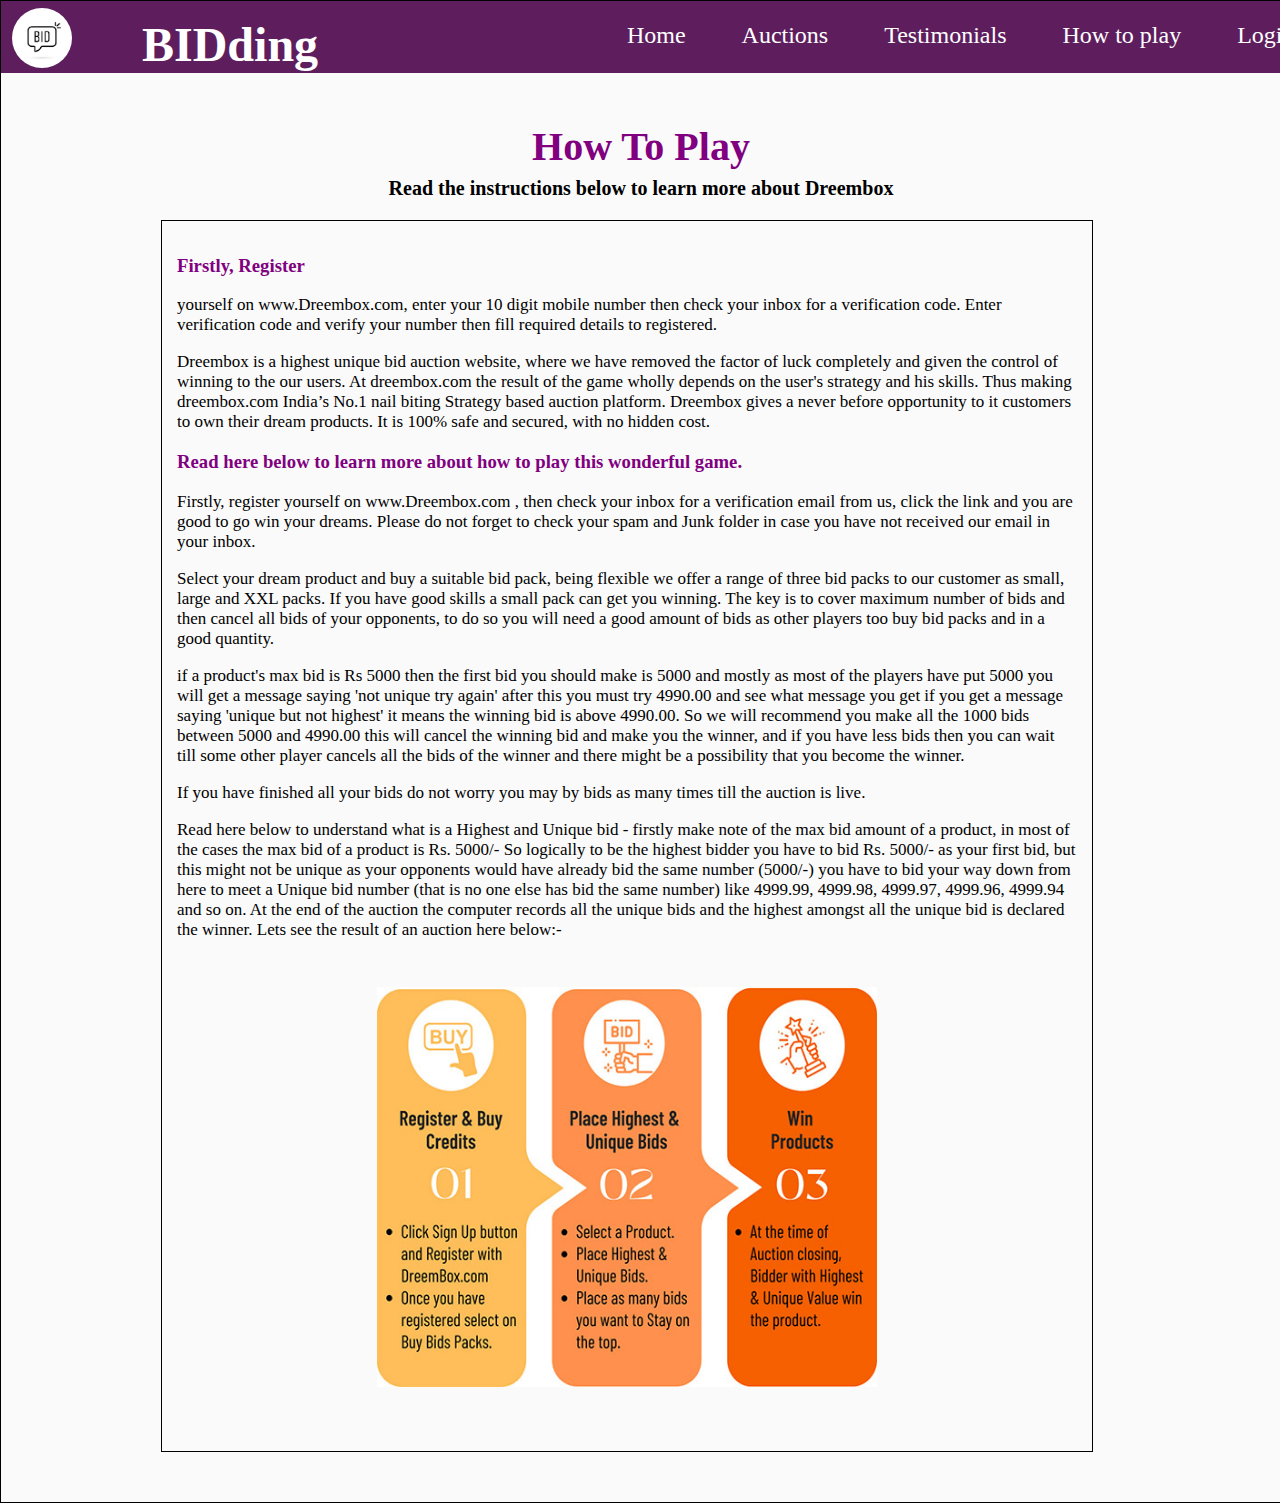
<file: Online Bidding Center/howtoplay.html>
<!DOCTYPE html>
<html lang="en">
  <head>
    <meta charset="UTF-8" />
    <meta name="viewport" content="width=device-width, initial-scale=1.0" />
    <title>How to play</title>
    <style>
      body{
        margin:0;
        padding: 0;
      }
     .main {
  height: auto;
  width: 100%;
  border: 1px solid black;
  background-color:rgba(0, 0, 0, 0.021);
  overflow: hidden;
}
#navbar {
  height: 70px;
  width: 118rem;
  border: 1px solid transparent;
  background-color: rgb(94, 30, 94);
  font-size: 1.5rem;
  color: white;
  /* position: fixed; */
  display: flex;
  flex-direction: row;
  gap: 80px;
}
.nav_links {
  text-decoration: none;
  color: white;
  margin-left: 30px;
  display:inline-block;
  cursor: pointer;
  padding: 20px 10px;
  transition: background-color 0.3s, transform 0.3s;
}
.nav_div{
  margin-left: 10%;
}
#Auctions_link{
  background-color:white;
  color: black;
  height: auto;
  width: 100px;
  border-radius: 20px;
  border:transparent;
  font-weight: bold;
  transform: scale(0.8);
}
#Auctions_link:hover{
  background-color:violet;
  color: black;
  border: transparent;
  border-radius: 20px;
  transform: scale(0.9);


}
.nav_links:hover {
      transform: scale(1.2);
      color:black;
    }
#logo {
  height: 60px;
  width: 60px;
  border-radius: 50%;
  margin: 6px 10px;
}
.title {
  margin-top: 15px;
  margin-left:-20px;
  color: white;
}
      #h_1 {
        margin-top: 50px;
        font-size: 40px;
        text-align: center;
        color: purple;
      }
      #para_1 {
        font-size: 20px;
        text-align: center;
        font-weight: bold;
        margin-top: -20px;
      }
      .instructions {
        height: 1200px;
        width: 900px;
        border: 1px solid black;
        margin-left: 12.5%;
        margin-bottom: 50px;
        padding: 15px;
      }
      h3 {
        color: purple;
      }
      p {
        font-size: 17px;
      }
      img {
        height: 400px;
        width: 500px;
        margin: 30px 200px;
        /* margin-left: 250px;
        margin-top: 20px; */
      }
    </style>
  </head>
  <body>
    <div class="main">
      <header>
        <nav id="navbar">
          <img src="./images/bid.jpg" alt="logo" id="logo" />
          <h1 class="title">BIDding</h1>
          <div class="nav_div">
          <a href="./index.html" class="nav_links">Home</a>
          <a href="./index.html" class="nav_links" >Auctions</a>
          <a href="./testimonials.html" class="nav_links">Testimonials</a>
          <a href="./howtoplay.html" class="nav_links"> How to play</a>
          <a href="./login.html" class="nav_links">Login</a>
          </div>
        </nav>
      </header>
      <h1 id="h_1">How To Play</h1>
      <p id="para_1">
        Read the instructions below to learn more about Dreembox
      </p>
      <div class="instructions">
        <h3>Firstly, Register</h3>
        <p>
          yourself on www.Dreembox.com, enter your 10 digit mobile number then
          check your inbox for a verification code. Enter verification code and
          verify your number then fill required details to registered.
        </p>

        <p>
          Dreembox is a highest unique bid auction website, where we have
          removed the factor of luck completely and given the control of winning
          to the our users. At dreembox.com the result of the game wholly
          depends on the user's strategy and his skills. Thus making
          dreembox.com India’s No.1 nail biting Strategy based auction platform.
          Dreembox gives a never before opportunity to it customers to own their
          dream products. It is 100% safe and secured, with no hidden cost.
        </p>

        <h3>
          Read here below to learn more about how to play this wonderful game.
        </h3>
        <p>
          Firstly, register yourself on www.Dreembox.com , then check your inbox
          for a verification email from us, click the link and you are good to
          go win your dreams. Please do not forget to check your spam and Junk
          folder in case you have not received our email in your inbox.
        </p>

        <p>
          Select your dream product and buy a suitable bid pack, being flexible
          we offer a range of three bid packs to our customer as small, large
          and XXL packs. If you have good skills a small pack can get you
          winning. The key is to cover maximum number of bids and then cancel
          all bids of your opponents, to do so you will need a good amount of
          bids as other players too buy bid packs and in a good quantity.
        </p>
        <p>
          if a product's max bid is Rs 5000 then the first bid you should make
          is 5000 and mostly as most of the players have put 5000 you will get a
          message saying 'not unique try again' after this you must try 4990.00
          and see what message you get if you get a message saying 'unique but
          not highest' it means the winning bid is above 4990.00. So we will
          recommend you make all the 1000 bids between 5000 and 4990.00 this
          will cancel the winning bid and make you the winner, and if you have
          less bids then you can wait till some other player cancels all the
          bids of the winner and there might be a possibility that you become
          the winner.
        </p>

        <p>
          If you have finished all your bids do not worry you may by bids as
          many times till the auction is live.
        </p>

        <p>
          Read here below to understand what is a Highest and Unique bid -
          firstly make note of the max bid amount of a product, in most of the
          cases the max bid of a product is Rs. 5000/- So logically to be the
          highest bidder you have to bid Rs. 5000/- as your first bid, but this
          might not be unique as your opponents would have already bid the same
          number (5000/-) you have to bid your way down from here to meet a
          Unique bid number (that is no one else has bid the same number) like
          4999.99, 4999.98, 4999.97, 4999.96, 4999.94 and so on. At the end of
          the auction the computer records all the unique bids and the highest
          amongst all the unique bid is declared the winner. Lets see the result
          of an auction here below:-
        </p>

        <img src="./images/how-to-play-dreembox.jpg" alt="img" />
      </div>
    </div>
  </body>
</html>
</file>
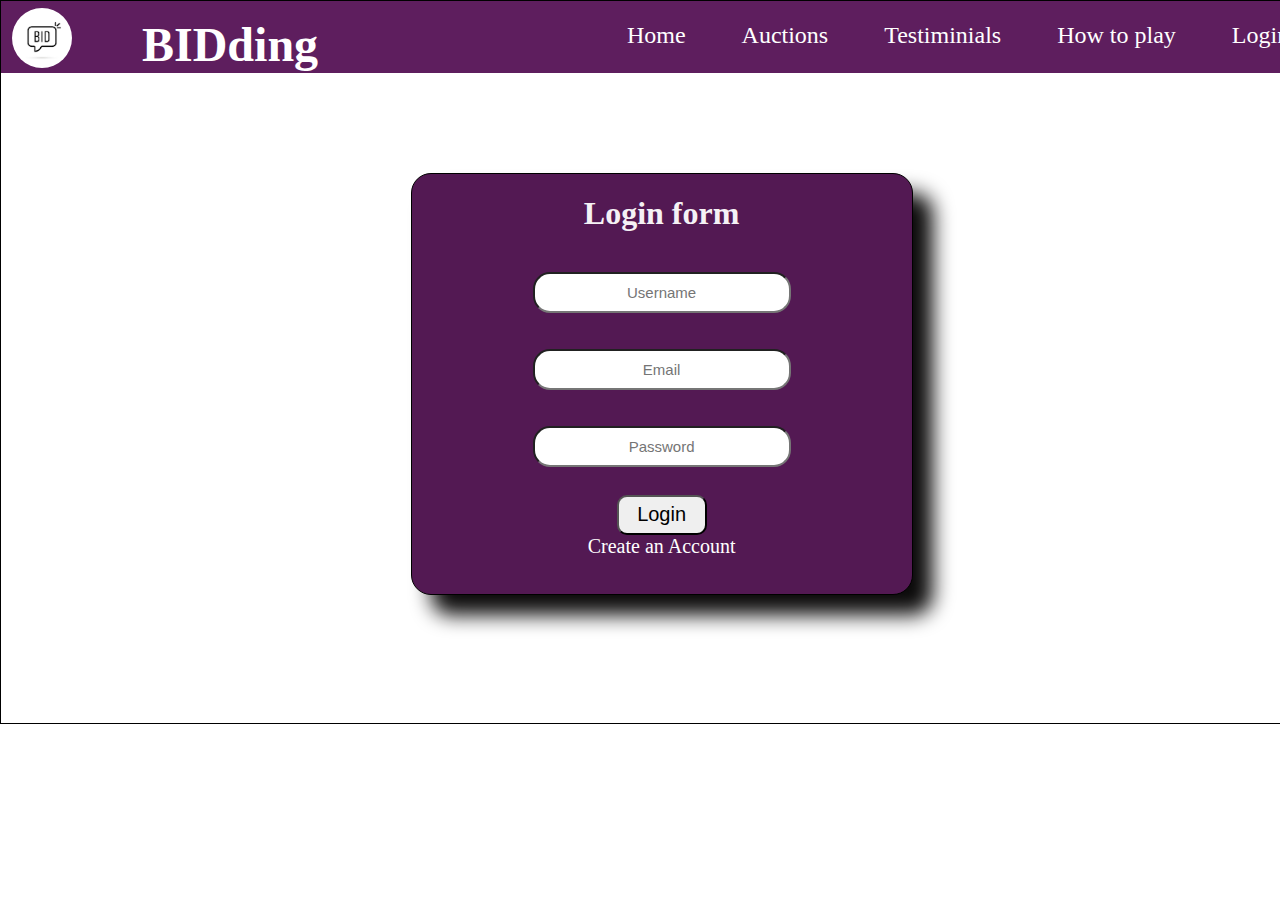
<file: Online Bidding Center/login.html>
<!DOCTYPE html>
<html lang="en">
  <head>
    <meta charset="UTF-8" />
    <meta name="viewport" content="width=device-width, initial-scale=1.0" />
    <title>user registration</title>
    <style>
      body {
        margin: 0;
        padding: 0;
      }
      .main {
        height: auto;
        width: 100%;
        border: 1px solid black;
        overflow: hidden;
      }
      #navbar {
  height: 70px;
  width: 118rem;
  border: 1px solid transparent;
  background-color: rgb(94, 30, 94);
  font-size: 1.5rem;
  color: white;
  /* position: fixed; */
  display: flex;
  flex-direction: row;
  gap: 80px;
}
.nav_links {
  text-decoration: none;
  color: white;
  margin-left: 30px;
  display:inline-block;
  cursor: pointer;
  padding: 20px 10px;
  transition: background-color 0.3s, transform 0.3s;
}
.nav_div{
  margin-left: 10%;
}
#Auctions_link{
  background-color:white;
  color: black;
  height: auto;
  width: 100px;
  border-radius: 20px;
  border:transparent;
  font-weight: bold;
  transform: scale(0.8);
}
#Auctions_link:hover{
  background-color:violet;
  color: black;
  border: transparent;
  border-radius: 20px;
  transform: scale(0.9);
}
.nav_links:hover {
  transform: scale(1.2);
  color:black;
}
#logo {
  height: 60px;
  width: 60px;
  border-radius: 50%;
  margin: 6px 10px;
}
.title {
  margin-top: 15px;
  margin-left:-20px;
  color: white;
}
      .form_container {
        height: 420px;
        width: 500px;
        border-radius: 20px;
        border: 1px solid black;
        color: #f5f1f5;
        /* background-image:url() ; */
        text-align: center;
        margin-left: 32%;
        margin-top: 100px;
        margin-bottom: 10%;
        box-shadow: 20px 20px 20px rgba(8, 7, 7, 0.979);
        background-color: rgb(83, 25, 83);
      }
      form {
        align-items: center;
      }
      input {
        height: 35px;
        width: 250px;
        border-radius: 17px;
        font-size: 15px;
        text-align: center;
      }
      #submit {
        height: 40px;
        width: 90px;
        border-radius: 10px;
        font-size: 20px;
        margin-top: 10px;
      }
      #submit:hover {
        background-color: green;
        color: white;
        border: transparent;
      }
      input:hover {
        /* background-color:; */
        border: transparent;
        font-size: 20px;
        color: whitesmoke;
        border-radius: 20px;
        height: 40px;
      }
      #signup_btn {
        text-decoration: none;
        font-size: 20px;
        margin-top: 40px;
        color: white;
      }
    </style>
  </head>
  <body>
    <div class="main">
      <header>
        <nav id="navbar">
          <img src="./images/bid.jpg" alt="logo" id="logo" />
          <h1 class="title">BIDding</h1>
          <div class="nav_div">
            <a href="./index.html" class="nav_links">Home</a>
          <a href="./index.html#Auctions" class="nav_links" >Auctions</a>
          <a href="./testimonials.html" class="nav_links">Testiminials</a>
          <a href="./howtoplay.html" class="nav_links"> How to play</a>
          <a href="#login" class="nav_links">Login</a>
          </div>
        </nav>
      </header>
      <div class="form_container">
        <h1>Login form</h1>
        <form action="" id="login-form">
          <label for="username"></label><br />
          <input
            type="text"
            name="username"
            id="username"
            placeholder="Username"
          /><br /><br />
          <label for="mail"></label><br />
          <input
            type="mail"
            name="mail"
            id="mail"
            placeholder="Email"
            required
          /><br /><br />
          <label for="password"></label><br />
          <input
            type="password"
            name="password"
            id="password"
            placeholder="Password"
            required
          /><br /><br />
          <input type="submit" value="Login" id="submit" />
        </form>
        <a href="./signup2.html" id="signup_btn"> Create an Account</a>
      </div>
    </div>
    <!-- <script>
      document.getElementById("");
    </script> -->
  </body>
  
</html>
</file>
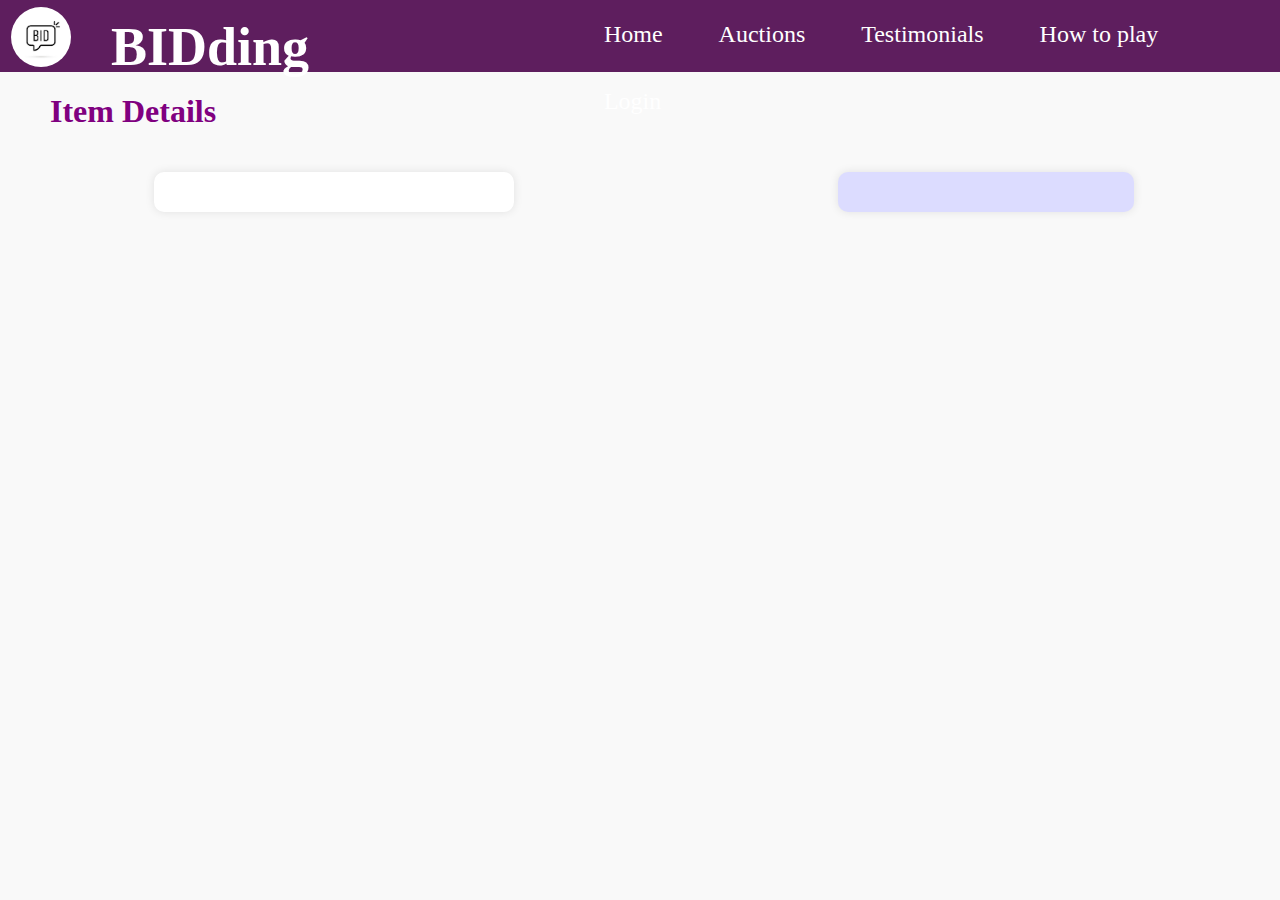
<file: Online Bidding Center/newtest.html>
<!DOCTYPE html>
<html lang="en">
  <head>
    <meta charset="UTF-8" />
    <meta name="viewport" content="width=device-width, initial-scale=1.0" />
    <title>Item Details</title>
    <style>
      body {
        font-family: 'Times New Roman', Times, serif;
        background-color: #f9f9f9;
        margin: 0;
        padding: 0;
      }

      #navbar {
        height: 70px;
        width: 100%;
        border: 1px solid transparent;
        background-color: rgb(94, 30, 94);
        font-size: 27px;
        color: white;
        /* position: fixed; */
        display: flex;
        flex-direction: row;
        gap: 50px;
      }
      .nav_links {
        text-decoration: none;
        color: white;
        margin-left: 30px;
        display: inline-block;
        cursor: pointer;
        padding: 20px 10px;
        transition: background-color 0.3s, transform 0.5s;
      }
      .nav_div {
        margin-left: 16%;
        font-size: 1.5rem;
      }
      #Auctions_link {
        background-color: white;
        color: black;
        height: auto;
        width: 110px;
        border-radius: 20px;
        border: transparent;
        font-weight: bold;
        transform: scale(0.8);
      }
      #Auctions_link:hover {
        background-color: violet;
        color: black;
        border: transparent;
        border-radius: 20px;
        transform: scale(0.9);
      }
      .nav_links:hover {
      transform: scale(1.2);
      color:black;
    }
      #logo {
        height: 60px;
        width: 60px;
        border-radius: 50%;
        margin: 6px 10px;
      }
      .title {
        margin-top: 15px;
        margin-left: -20px;
        color: white;
      }
      #h_1 {
        color: purple;
        margin-left: 50px;
      }
      #itemDetails,
      #biddingSection {
        display: inline-block;
        vertical-align: top;
        background-color: white;
        border-radius: 10px;
        padding: 20px;
        margin: 20px;
        box-shadow: 0 0 10px rgba(0, 0, 0, 0.1);
      }

      #itemDetails {
        width: 25%;
        justify-content: center;
        align-items: center;
        margin-left: 12%;
      }
      #itemDetails h2 {
        color: purple;
        text-align: center;
      }
      #itemDetails img {
        width: 40%;
        border-radius: 10px;
        align-items: center;
        justify-content: center;
        margin-left: 30%;
      }
      #itemDetails p {
        margin-left: 12%;
      }
      #biddingSection {
        width: 20%;
        background-color: rgb(220, 220, 255);
        color: rgb(110, 16, 110);
        margin-left: 300px;
        /* margin-top: -30px; */
      }

      #biddingForm {
        display: flex;
        flex-direction: column;
      }

      #biddingForm input,
      #biddingForm button {
        margin: 10px 0;
        padding: 10px;
        font-size: 16px;
        border-radius: 5px;
        border: 1px solid #ccc;
      }

      #biddingForm button {
        background-color: green;
        color: white;
        border: none;
      }

      #biddingForm button:hover {
        background-color: rgb(20, 83, 20);
      }

      #timer {
        margin-top: 10px;
        font-weight: bold;
      }
    </style>
  </head>
  <body>
    <header>
      <nav id="navbar">
        <img src="./images/bid.jpg" alt="logo" id="logo" />
        <h1 class="title">BIDding</h1>
        <div class="nav_div">
          <a href="./index.html" class="nav_links">Home</a>
          <a href="./index.html#Auctions" class="nav_links" 
            >Auctions</a
          >
          <a href="./testimonials.html" class="nav_links">Testimonials</a>
          <a href="./howtoplay.html" class="nav_links">How to play</a>
          <a href="./login.html" class="nav_links">Login</a>
        </div>
      </nav>
    </header>
    <h1 id="h_1">Item Details</h1>
    <div id="itemDetails"></div>
    <div id="biddingSection"></div>

    <script>
      window.onload = function () {
        // Get the itemId from the URL query parameter
        const urlParams = new URLSearchParams(window.location.search);
        const itemId = urlParams.get("itemId");

        // Use itemId to fetch and display item details
        fetchItemDetails(itemId);
      };

      function fetchItemDetails(itemId) {
        // Dummy product data (replace with actual product data)
        const products = [
          {
            id: 1,
            name: "Luxurious vintage car",
            description:
              "A luxurious vintage black car manufactured in the year 1890.",
            startTime: "Apr 18th 2024 11:00 AM",
            endTime: "Apr 18th 2024 1:00 PM",
            price: 250000,
            image: "./images/blackcar.webp",
          },
          {
            id: 2,
            name: "Italian flowervose",
            description: "A white flowervose used by French royal families.",
            startTime: "Apr 17th 2024 11:00 AM",
            endTime: "Apr 17th 2024 1:00 PM",
            price: 5000,
            image: "./images/pot.jpg",
          },
          {
            id: 3,
            name: "Royal Enfield Bike",
            description: "High speed royal bike of Royal kings in London.",
            startTime: "Apr 17th 2024 11:00 AM",
            endTime: "Apr 17th 2024 1:00 PM",
            price: 80000,
            image: "./images/bike1.jpeg",
          },
          {
            id: 4,
            name: "Brown Car",
            description: "An old ambassador car of light brown color.",
            startTime: "Apr 17th 2024 11:00 AM",
            endTime: "Apr 17th 2024 1:00 PM",
            price: 155000,
            image: "./images/car3.jpg",
          },
          {
            id: 5,
            name: "Royal old Bicycle",
            description: "A royal old Bicycle manufactured in the year 1899.",
            startTime: "Apr 27th 2024 11:00 AM",
            endTime: "Apr 27th 2024 1:00 PM",
            price: 5000,
            image: "./images/bicycle3.jpg",
          },
          {
            id: 6,
            name: "Couple watch",
            description: "Couple watches in gold and silver colours.",
            startTime: "Apr 30th 2024 11:00 AM",
            endTime: "Apr 30th 2024 1:00 PM",
            price: 4000,
            image: "./images/dualwatch.jpg",
          },
          {
            id: 7,
            name: "Old golden Gramphone",
            description: "An old gramophone with gold color finishing.",
            startTime: "April 23rd 2024 11:00 AM",
            endTime: "April 23rd 2024 1:00 PM",
            price: 80000,
            image: "./images/gramphone.jpeg",
          },
          {
            id: 8,
            name: "Golden Horse Toy",
            description: "An old golden horse toy of children.",
            startTime: "May 7th 2024 11:00 AM",
            endTime: "May 7th 2024 1:00 PM",
            price: 25000,
            image: "./images/horse.jpg",
          },
          {
            id: 9,
            name: "A purple bicycle",
            description: "Bicycle in purple color with metal finishing.",
            startTime: "May 5th 2024 11:00 AM",
            endTime: "May 5th 2024 1:00 PM",
            price: 12000,
            image: "./images/bicycle1.avif",
          },
          {
            id: 10,
            name: "An old Blue car",
            description: "An old Blue car used by Royal family in India.",
            startTime: "May 1st 2024 11:00 AM",
            endTime: "May 1st 2024 1:00 PM",
            price: 100000,
            image: "./images/bluecar.webp",
          },
          {
            id: 11,
            name: "Photo frame",
            description: "Photo frame with gold finishing.",
            startTime: "May 1st 2024 11:00 AM",
            endTime: "May 1st 2024 1:00 PM",
            price: 20000,
            image: "./images/frame.avif",
          },
          {
            id: 12,
            name: "Tealight Holder",
            description: "Tea light holder used by ancient Egyptians.",
            startTime: "May 5th 2024 11:00 AM",
            endTime: "May 5th 2024 1:00 PM",
            price: 15499,
            image: "./images/tealightholder.jpeg",
          },
        ];

        // Find the product with the given itemId
        const product = products.find((product) => product.id == itemId);

        // Display product details
        displayProductDetails(product);

        // Set up bidding section
        setupBiddingSection(product);
      }

      // Function to display product details
      function displayProductDetails(product) {
        const itemDetailsContainer = document.getElementById("itemDetails");
        itemDetailsContainer.innerHTML = `
                <h2>${product.name}</h2>
                <img src="${product.image}" alt="${product.name}">
                <p>Description: ${product.description}</p>
                <p>Start Time: ${product.startTime}</p>
                <p>End Time: ${product.endTime}</p>
                <p>Current Price: $<span id="currentPrice">${product.price}</span></p>
            `;
      }

      // Function to set up bidding section
      function setupBiddingSection(product) {
        const biddingSection = document.getElementById("biddingSection");
        const currentPrice = product.price;
        let bidCount = 0;

        // Bidding form
        biddingSection.innerHTML = `
                <h2>Bidding</h2>
                <form id="biddingForm">
                    <p>Enter your name:</p>
                    <input type="text" id="userName" required>
                    <p>Enter your bid:</p>
                    <input type="number" id="bidAmount" min="${
                      currentPrice + 1
                    }" required>
                    <button type="button" id="placeBidBtn" onclick="placeBid(${
                      product.id
                    }, ${currentPrice})">Place Bid</button>
                </form>
                <p id="timer"></p>`;

        let timer;

        // Timer for bidding process
        const startTimer = () => {
          let timeLeft = 30;
          const timerElement = document.getElementById("timer");
          timer = setInterval(() => {
            timerElement.textContent = `Time left: ${timeLeft} seconds`;

            if (timeLeft <= 0 || bidCount === 3) {
              clearInterval(timer);
              // End of bidding process
              endBidding(product);
            }

            timeLeft--;
          }, 1000);
        };

        // Function to place a bid
        window.placeBid = function (itemId, currentPrice) {
          const userNameInput = document.getElementById("userName");
          const bidAmountInput = document.getElementById("bidAmount");
          const bidAmount = parseInt(bidAmountInput.value);
          const userName = userNameInput.value.trim();

          if (bidAmount > currentPrice && userName) {
            bidCount++;

            // Store the bid amount in local storage
            let userBids =
              JSON.parse(localStorage.getItem(`bids_${itemId}`)) || [];
            userBids.push({ name: userName, amount: bidAmount });
            localStorage.setItem(`bids_${itemId}`, JSON.stringify(userBids));

            // Update the current price on the page
            // document.getElementById('currentPrice').textContent = bidAmount;

            // Notify user
            alert("Bid placed successfully!");

            // Start timer if first bid
            if (bidCount === 1) {
              startTimer();
            }
          } else {
            alert(
              "Bid amount must be greater than the current price and name must be provided."
            );
          }
        };

        // Function to end the bidding process
        function endBidding(product) {
          const userBids =
            JSON.parse(localStorage.getItem(`bids_${product.id}`)) || [];
          let highestBid = 0;
          let winner = { name: "None", amount: 0 };

          for (const userBid of userBids) {
            if (userBid.amount > highestBid) {
              highestBid = userBid.amount;
              winner = userBid;
            }
          }

          alert(
            `Bidding has ended!\nThe winning bid is $${highestBid} placed by ${winner.name}.`
          );
          localStorage.setItem("winner", JSON.stringify(winner));
          localStorage.setItem("product", JSON.stringify(product));

          // Redirect to winners info page
          // window.location.href = `winnersinfo.html?itemId=${product.id}`;
          window.location.href = "winnersinfo.html";
        }
      }
    </script>
  </body>
</html>
</file>
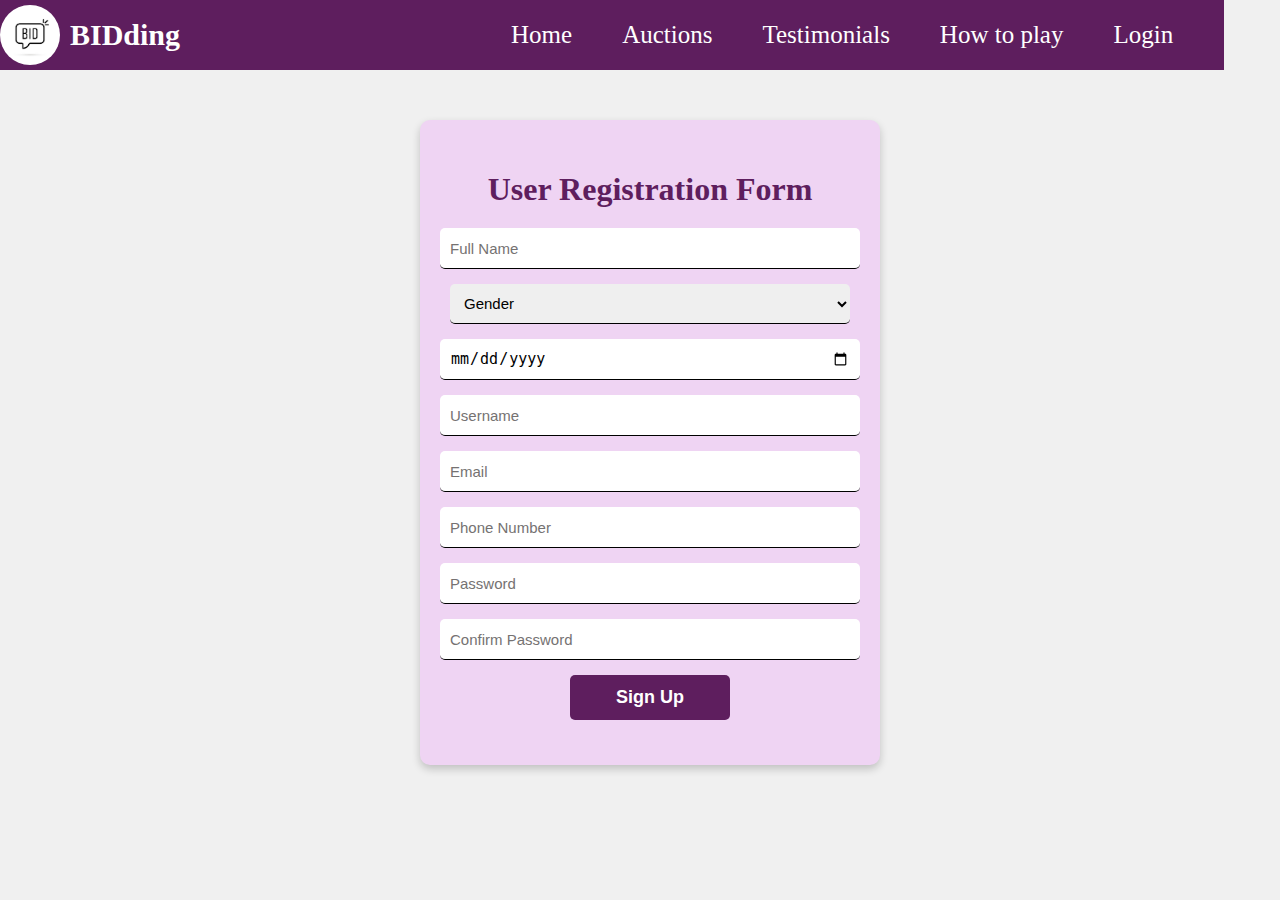
<file: Online Bidding Center/signup2.html>
<!DOCTYPE html>
<html lang="en">
<head>
  <meta charset="UTF-8">
  <meta name="viewport" content="width=device-width, initial-scale=1.0">
  <title>Signup Form</title>
  <style>
    body {
      font-family: 'Times New Roman', Times, serif;
      background-color: #f0f0f0;
      margin: 0;
      padding: 0;
     
    }
    .main {
        height: auto;
      width: 100%;
      max-width: 1200px;
    }
    #navbar {
        height: 70px;
      width: 102%;
      background-color: rgb(94, 30, 94);
      color: white;
      display: flex;
      /* align-items: center;
      justify-content: space-between; */
      /* padding: 10px 20px; */
    }
    .nav_links {
      text-decoration: none;
      color: white;
      font-size: 25px;
      margin: 0 15px;
      padding: 10px;
      transition: background-color 0.3s, transform 0.3s;
    }
    .nav_div {
      display: flex;
      align-items: center;
      margin-left: 25%;
    }
    #Auctions_link {
      background-color: white;
      color: black;
      padding: 10px 20px;
      border-radius: 20px;
      font-weight: bold;
      transform: scale(0.8);
      transition: background-color 0.3s, transform 0.3s;
    }
    #Auctions_link:hover {
      background-color: violet;
      color: black;
      transform: scale(0.9);
    }
    .nav_links:hover {
      transform: scale(1.2);
      color:black;
    }
    #logo {
      height: 60px;
      width: 60px;
      border-radius: 50%;
    }
    .title {
      color: white;
      font-size: 30px;
      margin-left: 10px;
      transition: background-color 0.3s, transform 0.3s;
    }
    .title:hover{
        transform: scale(1.1);
    }
    .form_container {
      background-color: white;
      border-radius: 10px;
      box-shadow: 0 4px 8px rgba(0, 0, 0, 0.2);
      padding: 30px;
      text-align: center;
      width: 100%;
      max-width: 400px;
      margin: 50px auto;
      margin-left: 35%;
      background-color: rgb(239, 212, 243);
    }
    .form_container h1 {
      color: rgb(94, 30, 94);
      margin-bottom: 20px;
    }
    form {
      display: flex;
      flex-direction: column;
      align-items: center;
    }
    input, select {
      height: 40px;
      width: 100%;
      border-radius: 5px;
      font-size: 15px;
      text-align: left;
      margin-bottom: 15px;
      /* border: 1px solid #ccc; */
      padding: 0 10px;
      border: none;
      border-bottom: 1px solid black;
    }
    input::placeholder {
      color: #757272;
    }
    input:hover{
    background-color:rgb(222, 192, 230) ;
    color: black;
    }
    #submit {
      height: 45px;
      width: 40%;
      text-align: center;
      border-radius: 5px;
      font-size: 18px;
      background-color: rgb(94, 30, 94);
      color: white;
      font-weight: bold;
      border: 1px solid transparent;
      cursor: pointer;
      transition: background-color 0.3s, color 0.3s;
    }
    #submit:hover {
      background-color: green;
      color: white;
    }
  </style>
</head>
<body>
  <div class="main">
    <header>
      <nav id="navbar">
        <div style="display: flex; align-items: center;">
          <img src="./images/bid.jpg" alt="logo" id="logo" />
          <h1 class="title">BIDding</h1>
        </div>
        <div class="nav_div">
          <a href="./index.html" class="nav_links">Home</a>
          <a href="./index.html#Auctions" class="nav_links" >Auctions</a>
          <a href="./testimonials.html" class="nav_links">Testimonials</a>
          <a href="./howtoplay.html" class="nav_links">How to play</a>
          <a href="#login" class="nav_links">Login</a>
        </div>
      </nav>
    </header>
    <div class="form_container">
      <h1>User Registration Form</h1>
      <form action="" id="form">
        <input type="text" id="f_name" name="f_name" placeholder="Full Name" required />
        <select name="gender" id="gender" required>
          <option value="" disabled selected>Gender</option>
          <option value="Male">Male</option>
          <option value="Female">Female</option>
          <option value="Other">Other</option>
        </select>
        <input type="date" id="dob" name="dob" placeholder="Date of Birth" required />
        <input type="text" name="username" id="username" placeholder="Username" required />
        <input type="email" name="mail" id="mail" placeholder="Email" required />
        <input type="tel" id="phone" name="phone" placeholder="Phone Number" required />
        <input type="password" name="password" id="password" placeholder="Password" required />
        <input type="password" name="confirm_password" id="confirm_password" placeholder="Confirm Password" required />
        <input type="submit" value="Sign Up" id="submit" />
      </form>
    </div>
  </div>
</body>
</html>
</file>
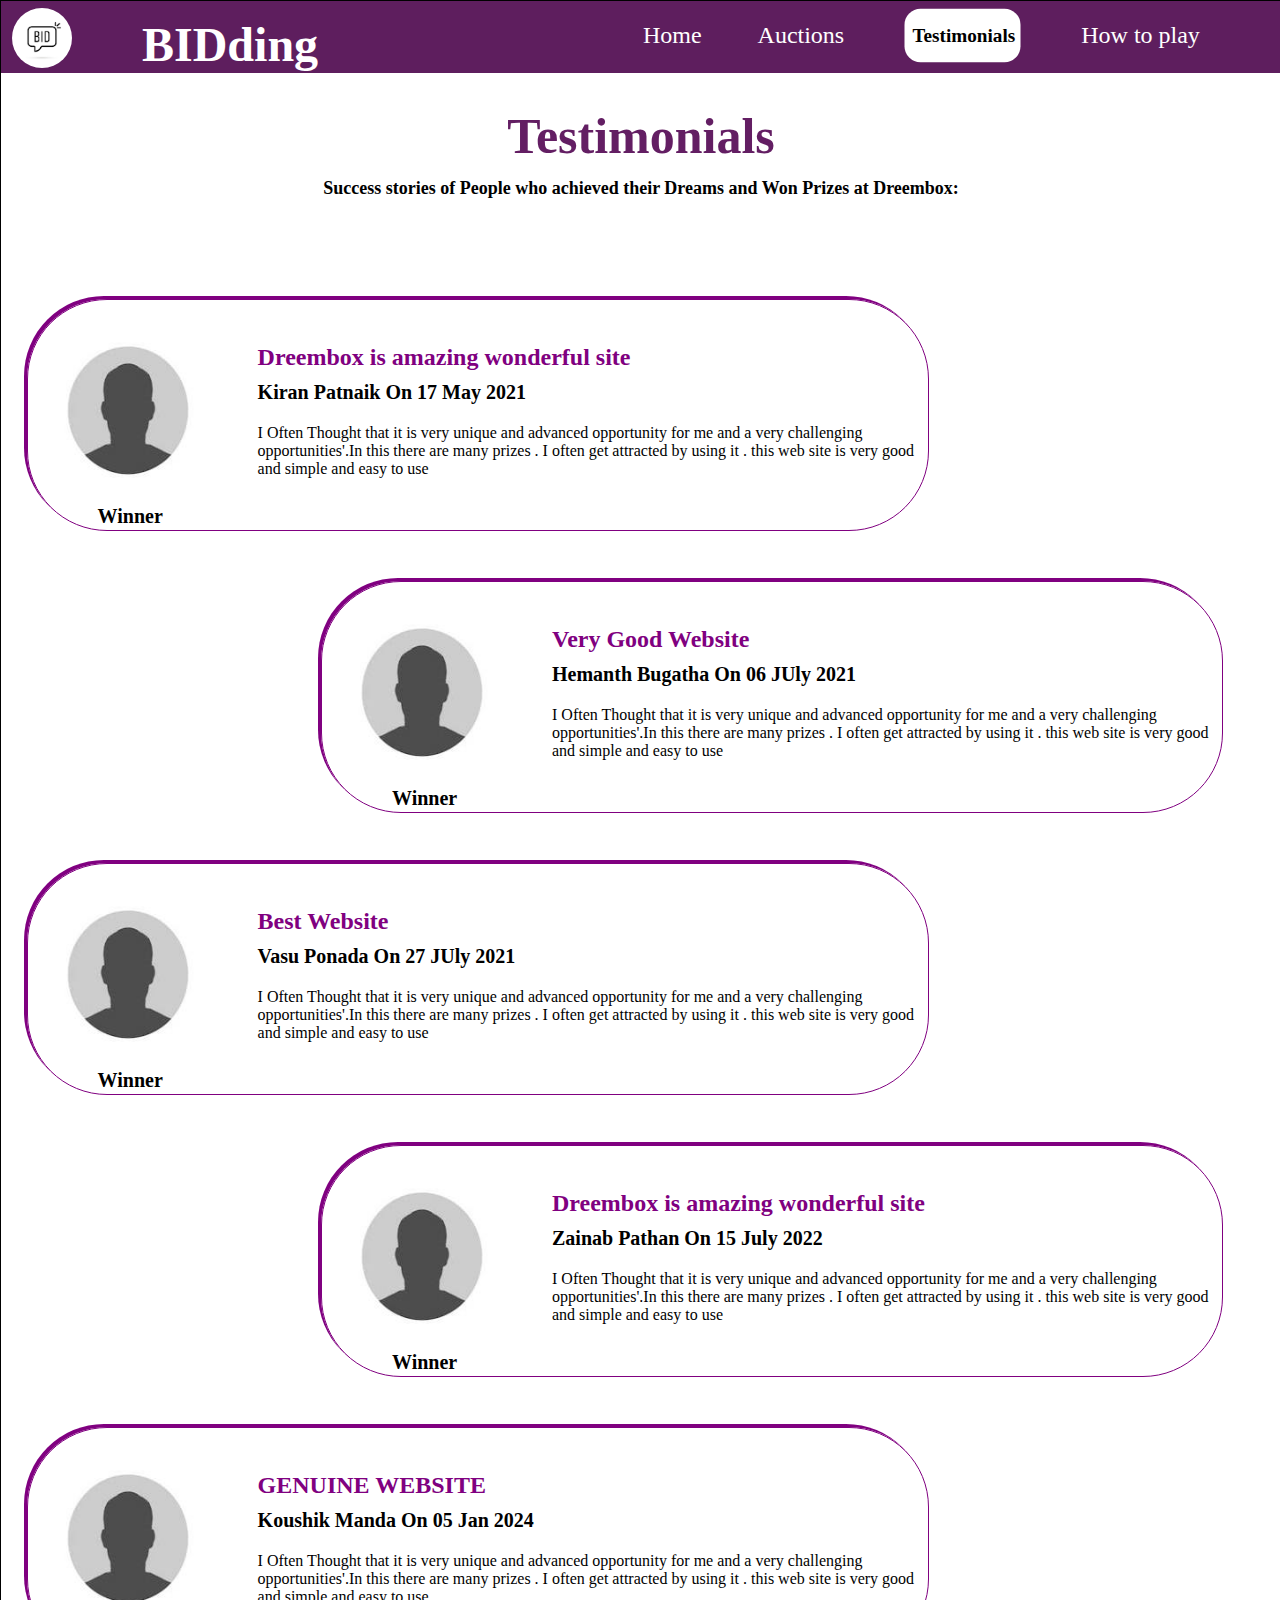
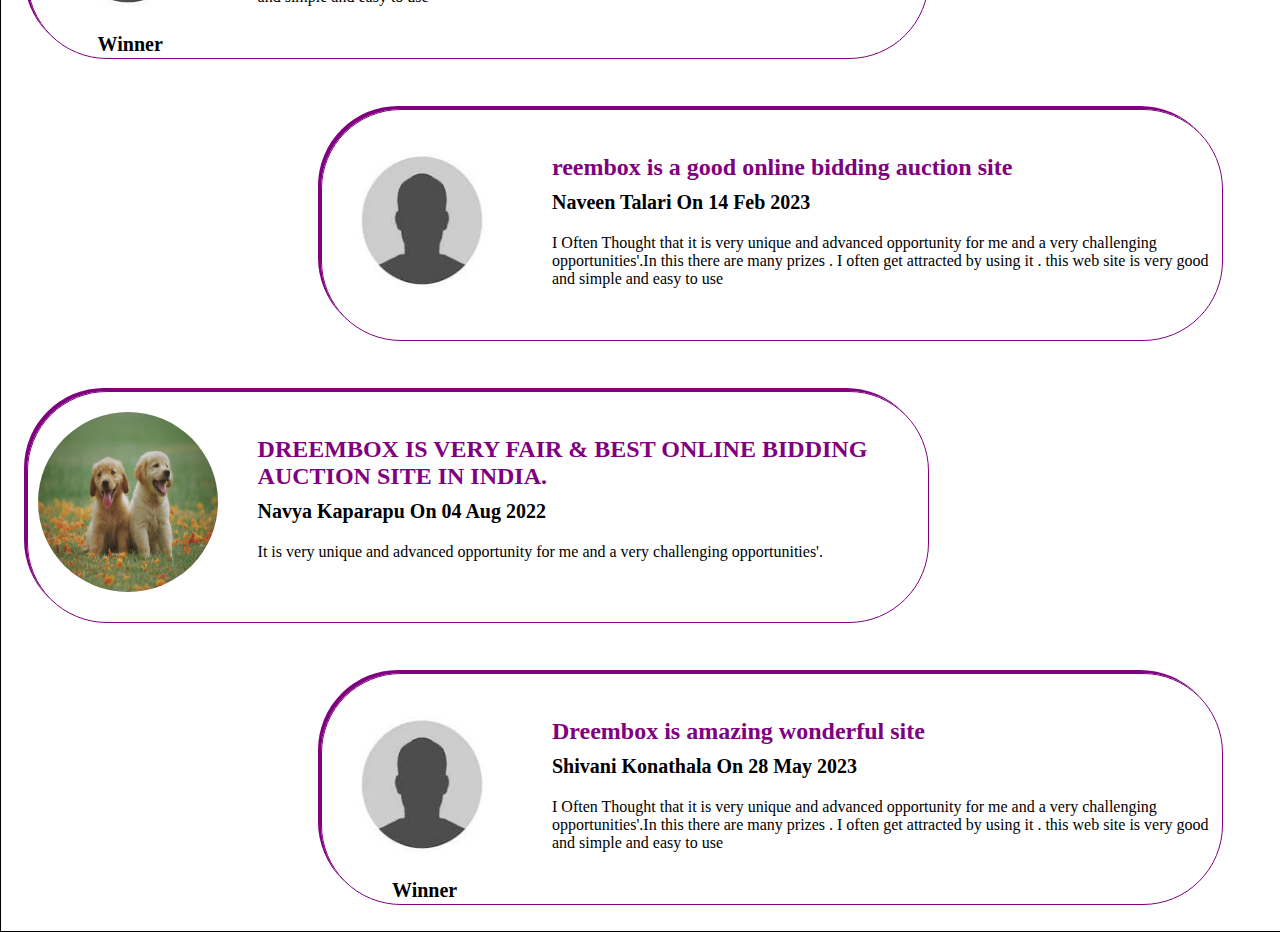
<file: Online Bidding Center/testimonials.html>
<!DOCTYPE html>
<html lang="en">
  <head>
    <meta charset="UTF-8" />
    <meta name="viewport" content="width=device-width, initial-scale=1.0" />
    <title>Testimonials</title>
    <style>
      body{
        margin: 0;
      }
      .main {
        height: auto;
        width: 100%;
        border: 1px solid black;
        /* background-color: rgb(250, 248, 248); */
      }
      #navbar {
  height: 70px;
  width: 100%;
  border: 1px solid transparent;
  background-color: rgb(94, 30, 94);
  font-size: 1.5rem;
  color: white;
  /* position: fixed; */
  display: flex;
  flex-direction: row;
  gap: 80px;
}
.nav_links {
  text-decoration: none;
  color: white;
  margin-left: 30px;
  display:inline-block;
  cursor: pointer;
  padding: 20px 10px;
  transition: background-color 0.3s, transform 0.3s;
}
.nav_div{
  margin-left: 16%;
}
#Auctions_link{
  background-color:white;
  color: black;
  height: auto;
  width: 125px;
  border-radius: 20px;
  border:transparent;
  font-weight: bold;
  transform: scale(0.8);
 
}
#Auctions_link:hover{
  background-color:violet;
  color: black;
  border: transparent;
  border-radius: 20px;
  transform: scale(0.9);
}
.nav_links:hover {
      transform: scale(1.2);
      color:black;
    }
#logo {
  height: 60px;
  width: 60px;
  border-radius: 50%;
  margin: 6px 10px;
}
.title {
  margin-top: 15px;
  margin-left:-20px;
  color: white;
}

      #head_1 {
        text-align: center;
        color: rgb(99, 30, 99);
        font-size: 50px;
      }
      #para_1 {
        text-align: center;
        font-size: large;
        font-weight: bold;
        margin-top: -20px;
      }
      .testimonials {
        height: 230px;
        width: 900px;
        border: 1px solid purple;
        border-radius: 80px;
        box-shadow: -3px -3px purple;
        /* background-color: #edc5f5; */
      }
      .testimonials:hover{
background-color: rgb(236, 200, 236);
color: rgb(56, 4, 56);
      }
      .testimonials img {
        height: 180px;
        width: 180px;
        border-radius: 50%;
        margin-top: 20px;
        margin-left: 10px;
      }
      .testimonials img:hover{
        border: 1px solid purple;
      }
      .testimonials h2 {
        color: purple;
        margin-left: 230px;
        margin-top: -160px;
      }
      .testimonials h3 {
        font-weight: bold;
        font-size: 20px;
        margin-left: 230px;
        margin-top: -10px;
      }
      .testimonials p {
        margin-left: 230px;
      }
      .testimonials h4 {
        font-size: 20px;
        /* margin-top: -px; */
        margin-left: 70px;
      }
      #person_1 {
        margin-left: 2%;
        margin-top: 100px;
      }
      #person_2 {
        margin-left: 25%;
        margin-top: 50px;
      }
      #person_3 {
        margin-left: 2%;
        margin-top: 50px;
      }
      #person_4 {
        margin-left: 25%;
        margin-top: 50px;
      }
      #person_5 {
        margin-left: 2%;
        margin-top: 50px;
      }
      #person_6 {
        margin-left: 25%;
        margin-top: 50px;
      }
      #person_7 {
        margin-left: 2%;
        margin-top: 50px;
      }
      #person_8 {
        margin-left: 25%;
        margin-top: 50px;
        margin-bottom: 2%;
      }
    </style>
  </head>
  <body>
    <div class="main">
      <header>
        <nav id="navbar">
          <img src="./images/bid.jpg" alt="logo" id="logo" />
          <h1 class="title">BIDding</h1>
          <div class="nav_div">
            <a href="./index.html" class="nav_links">Home</a>
          <a href="./index.html#Auctions" class="nav_links" >Auctions</a>
          <a href="./testimonials.html" class="nav_links">Testimonials</a>
          <a href="./howtoplay.html" class="nav_links"> How to play</a>
          <a href="./login.html" class="nav_links">Login</a>
          </div>
        </nav>
      </header>
      <h1 id="head_1">Testimonials</h1>
      <p id="para_1">
        Success stories of People who achieved their Dreams and Won Prizes at
        Dreembox:
      </p>
      <div class="testimonials" id="person_1">
        <img src="./images/user.jpeg" alt="user_1" />
        <h2>Dreembox is amazing wonderful site</h2>
        <h3>Kiran Patnaik On 17 May 2021</h3>
        <p class="para_2">
          I Often Thought that it is very unique and advanced opportunity for me
          and a very challenging opportunities'.In this there are many prizes .
          I often get attracted by using it . this web site is very good and
          simple and easy to use
        </p>
        <h4>Winner</h4>
      </div>
      <div class="testimonials" id="person_2">
        <img src="./images/user.jpeg" alt="user_2" />
        <h2>Very Good Website</h2>
        <h3>Hemanth Bugatha On 06 JUly 2021</h3>
        <p class="para_2">
          I Often Thought that it is very unique and advanced opportunity for me
          and a very challenging opportunities'.In this there are many prizes .
          I often get attracted by using it . this web site is very good and
          simple and easy to use
        </p>
        <h4>Winner</h4>
      </div>
      <div class="testimonials" id="person_3">
        <img src="./images/user.jpeg" alt="user_3" />
        <h2>Best Website</h2>
        <h3>Vasu Ponada On 27 JUly 2021</h3>
        <p class="para_2">
          I Often Thought that it is very unique and advanced opportunity for me
          and a very challenging opportunities'.In this there are many prizes .
          I often get attracted by using it . this web site is very good and
          simple and easy to use
        </p>
        <h4>Winner</h4>
      </div>
      <div class="testimonials" id="person_4">
        <img src="./images/user.jpeg" alt="user_4" />
        <h2>Dreembox is amazing wonderful site</h2>
        <h3>Zainab Pathan On 15 July 2022</h3>
        <p class="para_2">
          I Often Thought that it is very unique and advanced opportunity for me
          and a very challenging opportunities'.In this there are many prizes .
          I often get attracted by using it . this web site is very good and
          simple and easy to use
        </p>
        <h4>Winner</h4>
      </div>
      <div class="testimonials" id="person_5">
        <img src="./images/user.jpeg" alt="user_5" />
        <h2>GENUINE WEBSITE</h2>
        <h3>Koushik Manda On 05 Jan 2024</h3>
        <p class="para_2">
          I Often Thought that it is very unique and advanced opportunity for me
          and a very challenging opportunities'.In this there are many prizes .
          I often get attracted by using it . this web site is very good and
          simple and easy to use
        </p>
        <h4>Winner</h4>
      </div>
      <div class="testimonials" id="person_6">
        <img src="./images/user.jpeg" alt="user_6" />
        <h2>reembox is a good online bidding auction site</h2>
        <h3>Naveen Talari On 14 Feb 2023</h3>
        <p class="para_2">
          I Often Thought that it is very unique and advanced opportunity for me
          and a very challenging opportunities'.In this there are many prizes .
          I often get attracted by using it . this web site is very good and
          simple and easy to use
        </p>
        <!-- <h4>Winner</h4> -->
      </div>
      <div class="testimonials" id="person_7">
        <img src="./images/dogs.jpg" alt="user_7" />
        <h2>
          DREEMBOX IS VERY FAIR & BEST ONLINE BIDDING AUCTION SITE IN INDIA.
        </h2>
        <h3>Navya Kaparapu On 04 Aug 2022</h3>
        <p class="para_2">
          It is very unique and advanced opportunity for me and a very
          challenging opportunities'.
        </p>
        <!-- <h4>Winner</h4> -->
      </div>
      <div class="testimonials" id="person_8">
        <img src="./images/user.jpeg" alt="user_8" />
        <h2>Dreembox is amazing wonderful site</h2>
        <h3>Shivani Konathala On 28 May 2023</h3>
        <p class="para_2">
          I Often Thought that it is very unique and advanced opportunity for me
          and a very challenging opportunities'.In this there are many prizes .
          I often get attracted by using it . this web site is very good and
          simple and easy to use
        </p>
        <h4>Winner</h4>
      </div>
    </div>
    <script>
      window.onload = function() {
        document.querySelector("#navbar > div > a:nth-child(3)").setAttribute("id", "Auctions_link");
            
        }
    </Script>
  </body>
</html>
</file>
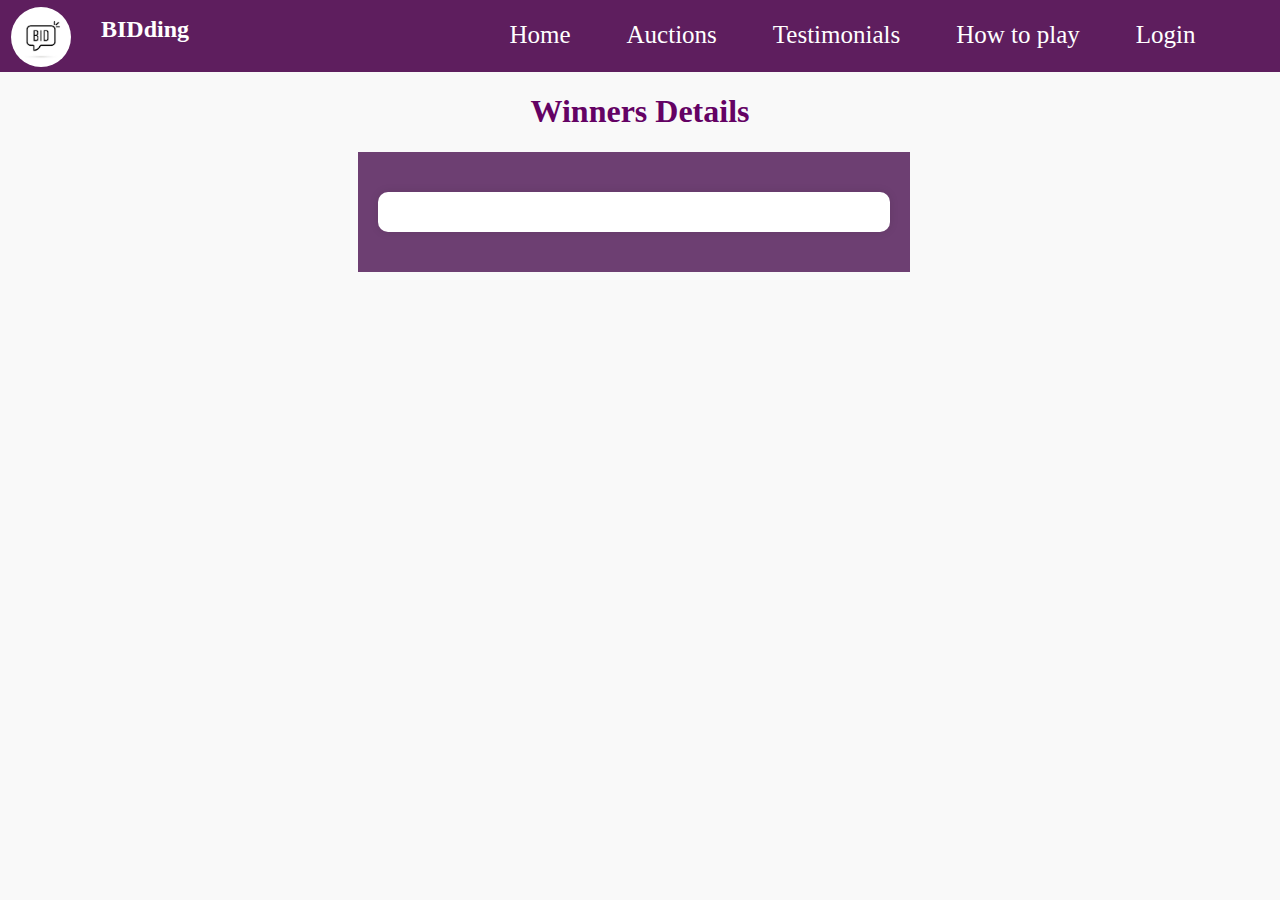
<file: Online Bidding Center/winnersinfo.html>
<!DOCTYPE html>
<html lang="en">
<head>
    <meta charset="UTF-8">
    <meta name="viewport" content="width=device-width, initial-scale=1.0">
    <title>Winner Info</title>
    <style>
        body {
            font-family: 'Times New Roman', Times, serif;
            background-color: #f9f9f9;
            margin: 0;
            padding: 0;
        }

        #navbar {
  height: 70px;
  width: 100%;
  border: 1px solid transparent;
  background-color: rgb(94, 30, 94);
  font-size: 1.5rem;
  color: white;
  /* position: fixed; */
  display: flex;
  flex-direction: row;
  gap: 50px;
}
.nav_links {
  text-decoration: none;
  color: white;
  margin-left: 30px;
  display:inline-block;
  cursor: pointer;
  padding: 20px 10px;
  transition: background-color 0.3s, transform 0.3s;
}
.nav_div{
  margin-left: 18%;
}
#Auctions_link{
  background-color:white;
  color: black;
  height: auto;
  width: 100px;
  border-radius: 20px;
  border:transparent;
  font-weight: bold;
  transform: scale(0.8);
}
#Auctions_link:hover{
  background-color:violet;
  color: black;
  border: transparent;
  border-radius: 20px;
  transform: scale(0.9);
}
.nav_links:hover {
      transform: scale(1.2);
      color:black;
    }
#logo {
  height: 60px;
  width: 60px;
  border-radius: 50%;
  margin: 6px 10px;
}
.title {
  margin-top: 15px;
  margin-left:-30px;
  color: white;
  font-size:45px;
}
h1{
    text-align: center;
    color:rgb(100, 2, 100);
}
        .container {
            width: 40%;
            padding: 20px;
            text-align: center;
            margin-left: 28%;
            /* background-color: rgb(136, 247, 136); */
            background-color: rgb(109, 63, 114);
        }

        .card {
            background-color: white;
            border-radius: 10px;
            padding: 20px;
            box-shadow: 0 0 10px rgba(0, 0, 0, 0.1);
            margin: 20px 0;
            text-align: center;
            /* justify-content: center;
            align-content: center; */
        }

         .card p {
            margin: 10px 0;
        }
        .card h2{
            color: rgb(13, 119, 13);
        }
        /* .card h1{
            color: rgb(17, 165, 17);
        } */
        @media (min-width: 600px) {
            .title {
                font-size: 22px;
            }

            .nav_links {
                font-size: 22px;
            }
        }

        @media (min-width: 1024px) {
            .title {
                font-size: 24px;
            }

            .nav_links {
                font-size: 25px;
            }
        }
    </style>
</head>
<body>
    <header>
        <nav id="navbar">
            <img src="./images/bid.jpg" alt="logo" id="logo">
            <h1 class="title">BIDding</h1>
            <div class="nav_div">
                <a href="./new.html" class="nav_links">Home</a>
                <a href="./new.html#Auctions" class="nav_links" >Auctions</a>
                <a href="./testimonials.html" class="nav_links">Testimonials</a>
                <a href="./howtoplay.html" class="nav_links">How to play</a>
                <a href="./login.html" class="nav_links">Login</a>
            </div>
        </nav>
    </header>
    <h1>Winners Details</h1>
    <div class="container">
        <div class="card" id="winnerCard"></div>
    </div>

    <script>
        window.onload = function() {
            const winner = JSON.parse(localStorage.getItem('winner'));
            const product = JSON.parse(localStorage.getItem('product'));

            const winnerCard = document.getElementById('winnerCard');
            winnerCard.innerHTML = `
                <h2>Congratulations, ${winner.name}!</h2>
                
                <p>You have won the auction for the item:</p>
                <h3>${product.name}</h3>
                <img src="${product.image}" alt="${product.name}" style="max-width: 50%;">
                <p>With a bid of: Rs.${winner.amount}/-</p>
            `;
        }
    </script>
</body>
</html>
</file>
